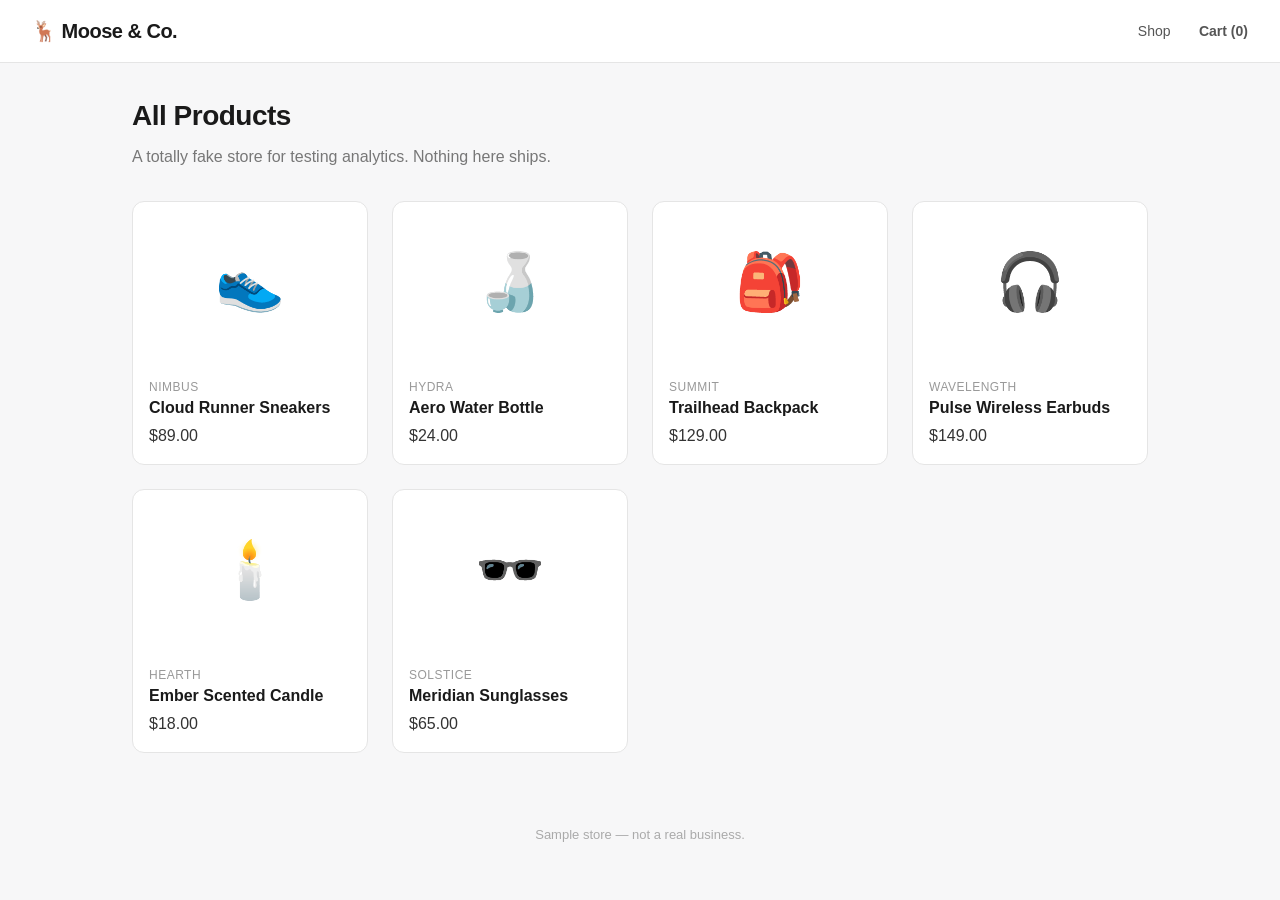
<file: index.html>
<!DOCTYPE html>
<html lang="en">
<head>
  <meta charset="UTF-8" />
  <meta name="viewport" content="width=device-width, initial-scale=1.0" />
  <title>Moose &amp; Co. — Sample Shop</title>
  <link rel="stylesheet" href="style.css" />
  <!-- GTM: paste your <head> container snippet here -->
    <!-- Google Tag Manager -->
<script>(function(w,d,s,l,i){w[l]=w[l]||[];w[l].push({'gtm.start':
  new Date().getTime(),event:'gtm.js'});var f=d.getElementsByTagName(s)[0],
  j=d.createElement(s),dl=l!='dataLayer'?'&l='+l:'';j.async=true;j.src=
  'https://www.googletagmanager.com/gtm.js?id='+i+dl;f.parentNode.insertBefore(j,f);
  })(window,document,'script','dataLayer','GTM-MHVJKCFN');</script>
  <!-- End Google Tag Manager -->
</head>
<body>
  <!-- Google Tag Manager (noscript) -->
<noscript><iframe src="https://www.googletagmanager.com/ns.html?id=GTM-MHVJKCFN"
  height="0" width="0" style="display:none;visibility:hidden"></iframe></noscript>
  <!-- End Google Tag Manager (noscript) -->
  <header>
    <a href="index.html" class="logo">🦌 Moose &amp; Co.</a>
    <nav>
      <a href="index.html">Shop</a>
      <a href="cart.html" class="cart-link">Cart (<span id="cart-count">0</span>)</a>
    </nav>
  </header>

  <main>
    <h1>All Products</h1>
    <p class="subtitle">A totally fake store for testing analytics. Nothing here ships.</p>
    <div class="grid" id="product-grid"></div>
  </main>

  <footer>Sample store — not a real business.</footer>

  <script src="shop.js"></script>
  <script>
    const grid = document.getElementById('product-grid');
    grid.innerHTML = PRODUCTS.map(p => `
      <a class="card" href="product.html?id=${p.id}" data-id="${p.id}">
        <div class="thumb">${p.emoji}</div>
        <div class="body">
          <div class="brand">${p.brand}</div>
          <div class="name">${p.name}</div>
          <div class="price">${money(p.price)}</div>
        </div>
      </a>
    `).join('');

    const LIST = { item_list_id: 'all_products', item_list_name: 'All Products' };
    const listItem = (p) => ({ ...toItem(p), index: PRODUCTS.indexOf(p), ...LIST });

    track('view_item_list', { items: PRODUCTS.map(listItem), ecommerce: LIST });

    grid.querySelectorAll('.card').forEach(card => {
      card.addEventListener('click', () => {
        track('select_item', { items: [listItem(getProduct(card.dataset.id))], ecommerce: LIST });
      });
    });
  </script>
</body>
</html>
</file>
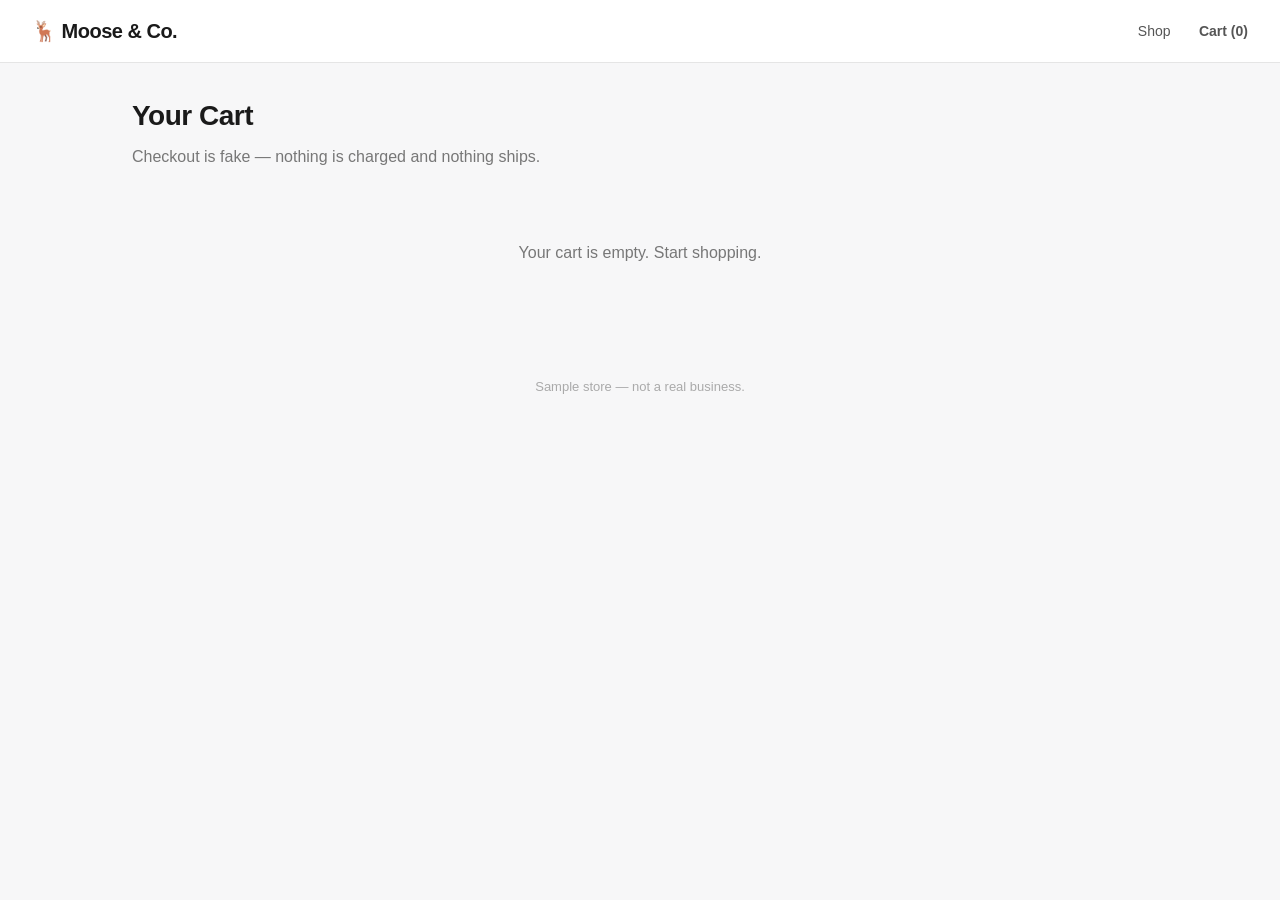
<file: cart.html>
<!DOCTYPE html>
<html lang="en">
<head>
  <meta charset="UTF-8" />
  <meta name="viewport" content="width=device-width, initial-scale=1.0" />
  <title>Cart — Moose &amp; Co.</title>
  <link rel="stylesheet" href="style.css" />
  <!-- GTM: paste your <head> container snippet here -->
    <!-- Google Tag Manager -->
<script>(function(w,d,s,l,i){w[l]=w[l]||[];w[l].push({'gtm.start':
  new Date().getTime(),event:'gtm.js'});var f=d.getElementsByTagName(s)[0],
  j=d.createElement(s),dl=l!='dataLayer'?'&l='+l:'';j.async=true;j.src=
  'https://www.googletagmanager.com/gtm.js?id='+i+dl;f.parentNode.insertBefore(j,f);
  })(window,document,'script','dataLayer','GTM-MHVJKCFN');</script>
  <!-- End Google Tag Manager -->
</head>
<body>
  <!-- Google Tag Manager (noscript) -->
<noscript><iframe src="https://www.googletagmanager.com/ns.html?id=GTM-MHVJKCFN"
  height="0" width="0" style="display:none;visibility:hidden"></iframe></noscript>
  <!-- End Google Tag Manager (noscript) -->
  <header>
    <a href="index.html" class="logo">🦌 Moose &amp; Co.</a>
    <nav>
      <a href="index.html">Shop</a>
      <a href="cart.html" class="cart-link">Cart (<span id="cart-count">0</span>)</a>
    </nav>
  </header>

  <main>
    <h1>Your Cart</h1>
    <p class="subtitle">Checkout is fake — nothing is charged and nothing ships.</p>
    <div id="cart-body"></div>
  </main>

  <footer>Sample store — not a real business.</footer>

  <script src="shop.js"></script>
  <script>
    function render() {
      const cart = getCart();
      const body = document.getElementById('cart-body');

      if (cart.length === 0) {
        body.innerHTML = '<p class="empty">Your cart is empty. <a href="index.html">Start shopping</a>.</p>';
        return;
      }

      const rows = cart.map(item => {
        const p = getProduct(item.id);
        return `
          <div class="cart-row">
            <div class="emoji">${p.emoji}</div>
            <div class="info">
              <div class="name">${p.name}</div>
              <div class="qty">Qty ${item.qty} · ${money(p.price)} each</div>
            </div>
            <div>${money(p.price * item.qty)}</div>
            <button class="link-remove" data-id="${p.id}">Remove</button>
          </div>`;
      }).join('');

      body.innerHTML = rows + `
        <div class="cart-summary">
          <div class="total"><span>Total</span><span>${money(cartTotal())}</span></div>
          <button class="btn" id="checkout-btn">Checkout</button>
        </div>`;

      body.querySelectorAll('.link-remove').forEach(btn => {
        btn.addEventListener('click', () => { removeFromCart(btn.dataset.id); render(); });
      });

      document.getElementById('checkout-btn').addEventListener('click', () => {
        location.href = 'checkout.html';
      });
    }
    render();
    if (getCart().length) track('view_cart', { items: cartItems() });
  </script>
</body>
</html>
</file>
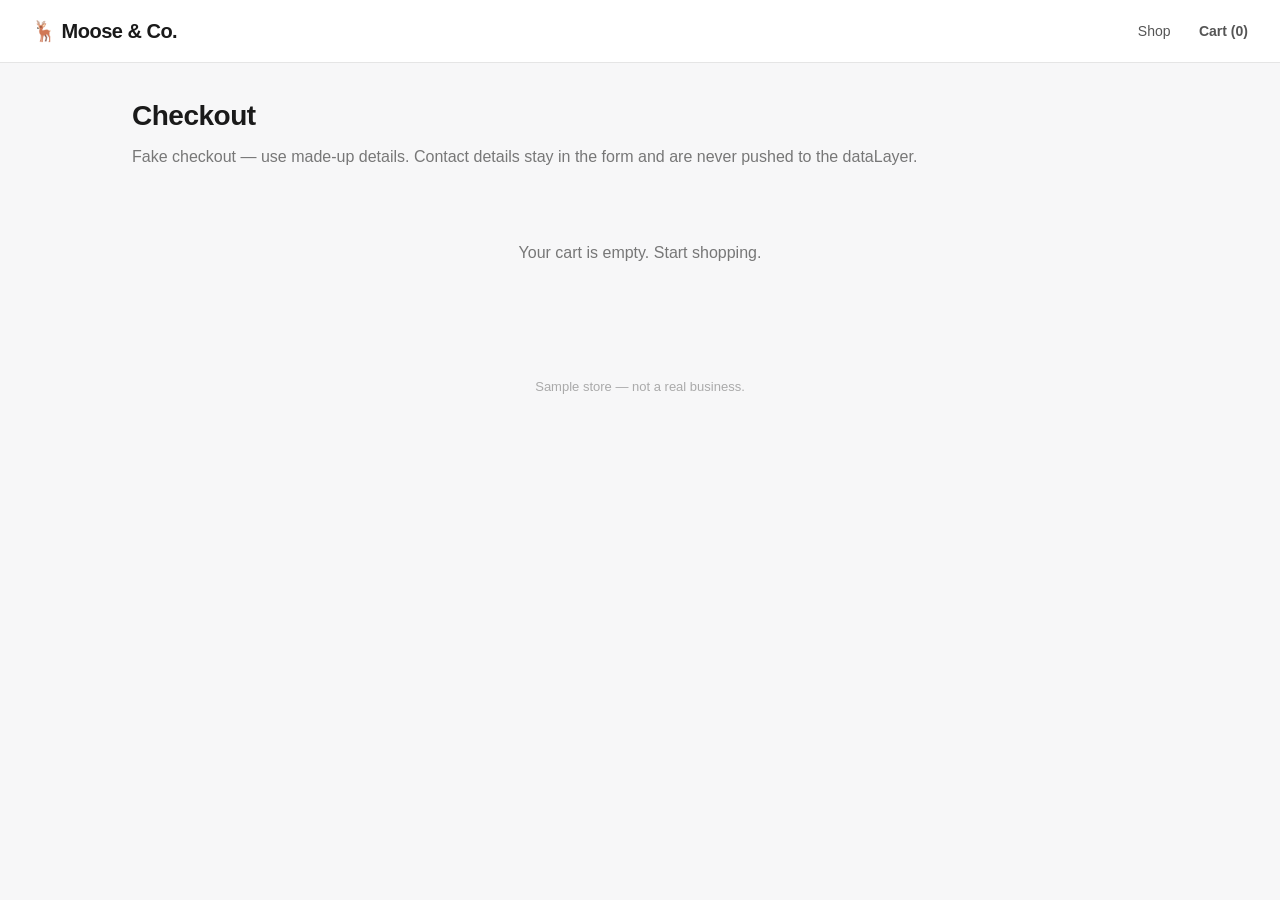
<file: checkout.html>
<!DOCTYPE html>
<html lang="en">
<head>
  <meta charset="UTF-8" />
  <meta name="viewport" content="width=device-width, initial-scale=1.0" />
  <title>Checkout — Moose &amp; Co.</title>
  <link rel="stylesheet" href="style.css" />
  <!-- GTM: paste your <head> container snippet here -->
    <!-- Google Tag Manager -->
<script>(function(w,d,s,l,i){w[l]=w[l]||[];w[l].push({'gtm.start':
  new Date().getTime(),event:'gtm.js'});var f=d.getElementsByTagName(s)[0],
  j=d.createElement(s),dl=l!='dataLayer'?'&l='+l:'';j.async=true;j.src=
  'https://www.googletagmanager.com/gtm.js?id='+i+dl;f.parentNode.insertBefore(j,f);
  })(window,document,'script','dataLayer','GTM-MHVJKCFN');</script>
  <!-- End Google Tag Manager -->
</head>
<body>
  <!-- Google Tag Manager (noscript) -->
<noscript><iframe src="https://www.googletagmanager.com/ns.html?id=GTM-MHVJKCFN"
  height="0" width="0" style="display:none;visibility:hidden"></iframe></noscript>
  <!-- End Google Tag Manager (noscript) -->
  <header>
    <a href="index.html" class="logo">🦌 Moose &amp; Co.</a>
    <nav>
      <a href="index.html">Shop</a>
      <a href="cart.html" class="cart-link">Cart (<span id="cart-count">0</span>)</a>
    </nav>
  </header>

  <main>
    <h1>Checkout</h1>
    <p class="subtitle">Fake checkout — use made-up details. Contact details stay in the form and are never pushed to the dataLayer.</p>
    <div id="checkout-body"></div>
  </main>

  <footer>Sample store — not a real business.</footer>

  <script src="shop.js"></script>
  <script>
    const SHIPPING = { Standard: 5, Express: 15 };
    const body = document.getElementById('checkout-body');
    const items = cartItems();

    if (items.length === 0) {
      body.innerHTML = '<p class="empty">Your cart is empty. <a href="index.html">Start shopping</a>.</p>';
    } else {
      body.innerHTML = `
        <form class="checkout" id="checkout-form">
          <fieldset id="step-shipping">
            <legend>1. Contact &amp; shipping</legend>
            <div class="fields">
              <label class="wide">Email <input type="email" name="email" required /></label>
              <label class="wide">Phone <input type="tel" name="phone" required /></label>
              <label>First name <input type="text" name="first_name" required /></label>
              <label>Last name <input type="text" name="last_name" required /></label>
              <label class="wide">Street <input type="text" name="street" required /></label>
              <label>City <input type="text" name="city" required /></label>
              <label>State / region <input type="text" name="region" required /></label>
              <label>Postal code <input type="text" name="postal_code" required /></label>
              <label>Country
                <select name="country">
                  <option value="US">United States</option>
                  <option value="CA">Canada</option>
                  <option value="GB">United Kingdom</option>
                </select>
              </label>
            </div>
            ${Object.keys(SHIPPING).map((tier, i) => `
              <label class="option"><input type="radio" name="shipping_tier" value="${tier}" ${i === 0 ? 'checked' : ''} />
                ${tier} shipping — ${money(SHIPPING[tier])}</label>`).join('')}
            <div class="actions">
              <button type="button" class="btn" id="continue-btn">Continue to payment</button>
              <button type="button" class="btn secondary" id="fill-btn" style="margin-left:8px">Fill test data</button>
            </div>
          </fieldset>

          <fieldset id="step-payment" disabled>
            <legend>2. Payment</legend>
            <label class="option"><input type="radio" name="payment_type" value="Test Card" checked /> Test card (no card details needed)</label>
            <label class="option"><input type="radio" name="payment_type" value="Pay Later" /> Pay later</label>
            <div class="summary-line" style="margin-top:16px"><span>Subtotal</span><span>${money(itemsValue(items))}</span></div>
            <div class="summary-line"><span>Shipping</span><span id="shipping-cost"></span></div>
            <div class="actions">
              <button type="submit" class="btn" id="place-order-btn">Place order</button>
            </div>
          </fieldset>
        </form>`;

      const form = document.getElementById('checkout-form');
      const stepShipping = document.getElementById('step-shipping');
      const stepPayment = document.getElementById('step-payment');

      const test = {
        email: 'test.buyer@example.com', phone: '+12025550123',
        first_name: 'Test', last_name: 'Buyer', street: '123 Sample St',
        city: 'Springfield', region: 'IL', postal_code: '62701', country: 'US'
      };
      Object.keys(test).forEach(name => { form.elements[name].value = test[name]; });

      track('begin_checkout', { items });

      document.getElementById('fill-btn').addEventListener('click', () => {
        Object.keys(test).forEach(name => { form.elements[name].value = test[name]; });
      });

      document.getElementById('continue-btn').addEventListener('click', () => {
        if (!form.reportValidity()) return;
        const tier = form.elements.shipping_tier.value;
        track('add_shipping_info', { items, ecommerce: { shipping_tier: tier } });
        document.getElementById('shipping-cost').textContent = money(SHIPPING[tier]);
        // Keep contact fields enabled so automatic advanced matching can read them.
        document.getElementById('continue-btn').hidden = true;
        stepPayment.disabled = false;
      });

      form.addEventListener('submit', (e) => {
        e.preventDefault();
        const tier = form.elements.shipping_tier.value;
        const payment_type = form.elements.payment_type.value;
        document.getElementById('place-order-btn').disabled = true;

        const fieldValue = (name) => form.elements[name].value.trim();
        const customer = {
          email: fieldValue('email'), phone: fieldValue('phone'),
          first_name: fieldValue('first_name'), last_name: fieldValue('last_name'),
          street: fieldValue('street'), city: fieldValue('city'),
          region: fieldValue('region'), postal_code: fieldValue('postal_code'),
          country: fieldValue('country')
        };

        track('add_payment_info', { items, ecommerce: { payment_type } });

        const order = {
          id: 'ORD-' + Date.now().toString(36).toUpperCase(),
          items, shipping: SHIPPING[tier], customer, tracked: true
        };
        sessionStorage.setItem('lastOrder', JSON.stringify(order));

        // Fire purchase here, while the contact form is still on the page.
        track('purchase', {
          items,
          ecommerce: { transaction_id: order.id, shipping: order.shipping, tax: 0 }
        });

        clearCart();
        // Give the purchase tags time to send before navigating.
        setTimeout(() => { location.href = 'thank-you.html'; }, 1000);
      });
    }
  </script>
</body>
</html>
</file>
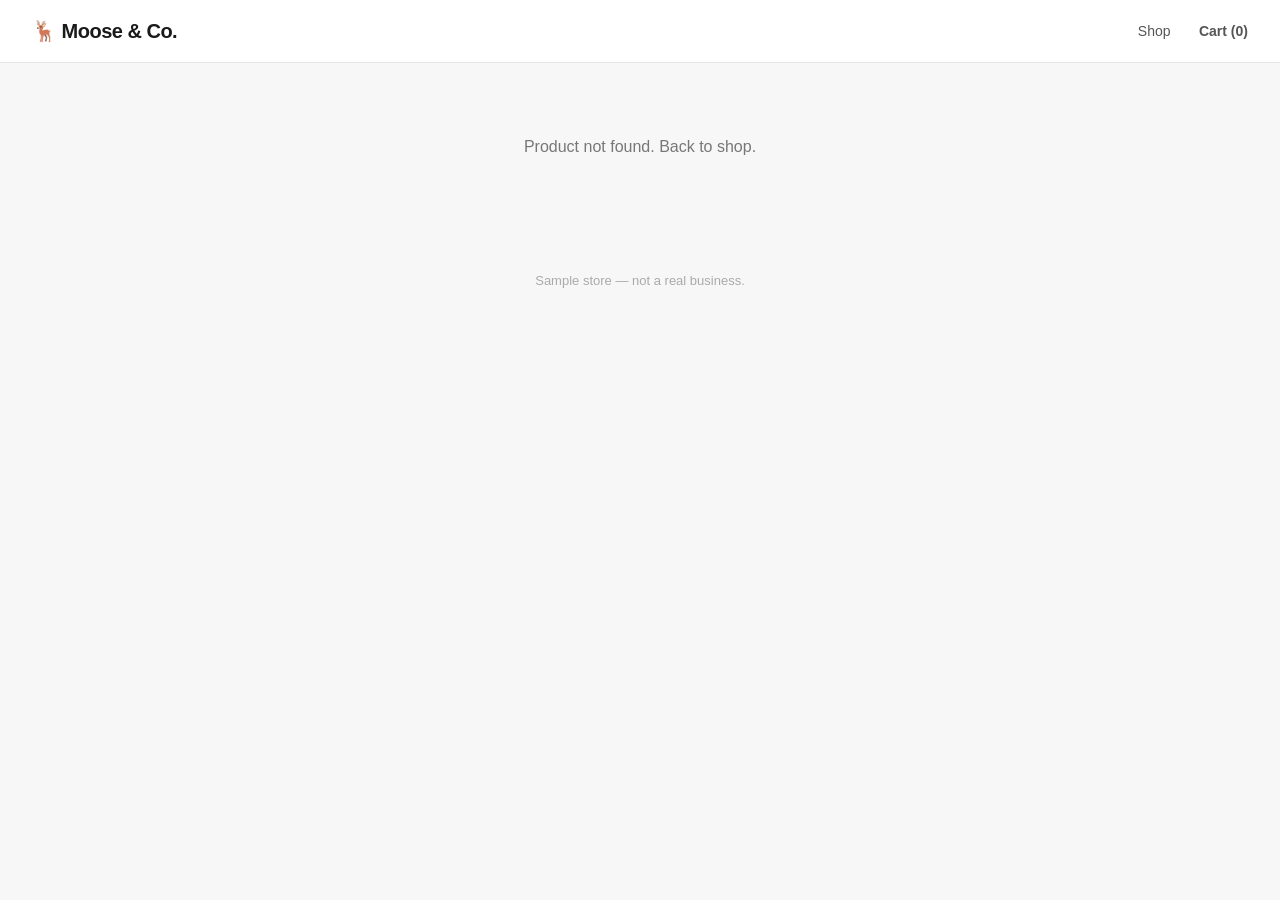
<file: product.html>
<!DOCTYPE html>
<html lang="en">
<head>
  <meta charset="UTF-8" />
  <meta name="viewport" content="width=device-width, initial-scale=1.0" />
  <title>Product — Moose &amp; Co.</title>
  <link rel="stylesheet" href="style.css" />
  <!-- GTM: paste your <head> container snippet here -->
    <!-- Google Tag Manager -->
<script>(function(w,d,s,l,i){w[l]=w[l]||[];w[l].push({'gtm.start':
  new Date().getTime(),event:'gtm.js'});var f=d.getElementsByTagName(s)[0],
  j=d.createElement(s),dl=l!='dataLayer'?'&l='+l:'';j.async=true;j.src=
  'https://www.googletagmanager.com/gtm.js?id='+i+dl;f.parentNode.insertBefore(j,f);
  })(window,document,'script','dataLayer','GTM-MHVJKCFN');</script>
  <!-- End Google Tag Manager -->
</head>
<body>
  <!-- Google Tag Manager (noscript) -->
<noscript><iframe src="https://www.googletagmanager.com/ns.html?id=GTM-MHVJKCFN"
  height="0" width="0" style="display:none;visibility:hidden"></iframe></noscript>
  <!-- End Google Tag Manager (noscript) -->
  <header>
    <a href="index.html" class="logo">🦌 Moose &amp; Co.</a>
    <nav>
      <a href="index.html">Shop</a>
      <a href="cart.html" class="cart-link">Cart (<span id="cart-count">0</span>)</a>
    </nav>
  </header>

  <main id="product-detail">
    <!-- filled by JS -->
  </main>

  <footer>Sample store — not a real business.</footer>

  <script src="shop.js"></script>
  <script>
    const id = new URLSearchParams(location.search).get('id');
    const p = getProduct(id);
    const container = document.getElementById('product-detail');

    if (!p) {
      container.innerHTML = '<p class="empty">Product not found. <a href="index.html">Back to shop</a>.</p>';
    } else {
      container.innerHTML = `
        <p style="margin-bottom:16px"><a href="index.html">&larr; Back to shop</a></p>
        <div class="detail">
          <div class="hero">${p.emoji}</div>
          <div>
            <div class="brand">${p.brand}</div>
            <h1>${p.name}</h1>
            <div class="price">${money(p.price)}</div>
            <p class="desc">${p.desc}</p>
            <button class="btn" id="add-btn">Add to cart</button>
            <a class="btn secondary" href="cart.html" style="margin-left:8px">Go to cart</a>
          </div>
        </div>`;

      track('view_item', { items: [toItem(p)] });

      document.getElementById('add-btn').addEventListener('click', () => {
        addToCart(p.id, 1);
        const btn = document.getElementById('add-btn');
        btn.textContent = 'Added ✓';
        setTimeout(() => { btn.textContent = 'Add to cart'; }, 1200);
      });
    }
  </script>
</body>
</html>
</file>
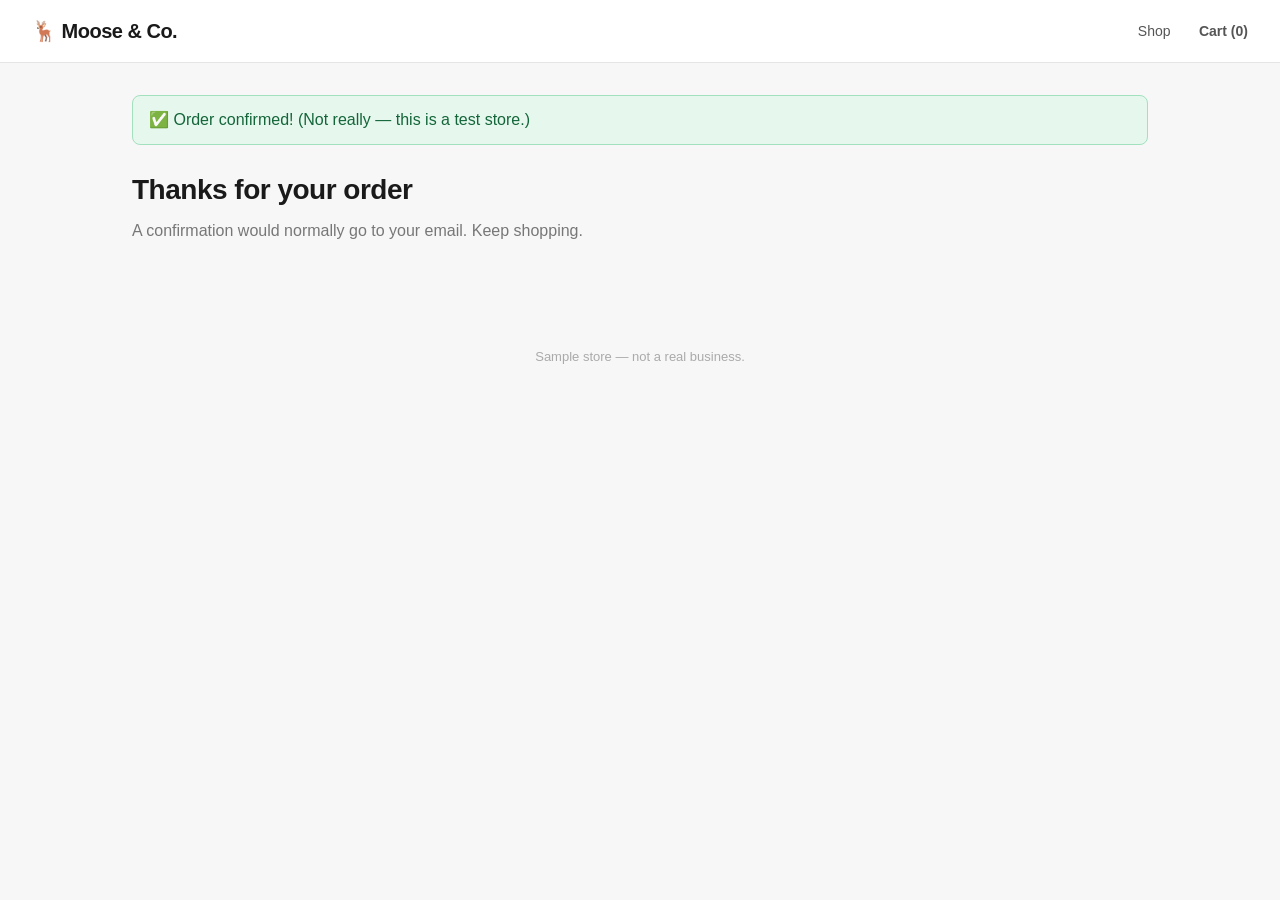
<file: thank-you.html>
<!DOCTYPE html>
<html lang="en">
<head>
  <meta charset="UTF-8" />
  <meta name="viewport" content="width=device-width, initial-scale=1.0" />
  <title>Order Confirmed — Moose &amp; Co.</title>
  <link rel="stylesheet" href="style.css" />
  <!-- GTM: paste your <head> container snippet here -->
    <!-- Google Tag Manager -->
<script>(function(w,d,s,l,i){w[l]=w[l]||[];w[l].push({'gtm.start':
  new Date().getTime(),event:'gtm.js'});var f=d.getElementsByTagName(s)[0],
  j=d.createElement(s),dl=l!='dataLayer'?'&l='+l:'';j.async=true;j.src=
  'https://www.googletagmanager.com/gtm.js?id='+i+dl;f.parentNode.insertBefore(j,f);
  })(window,document,'script','dataLayer','GTM-MHVJKCFN');</script>
  <!-- End Google Tag Manager -->
</head>
<body>
  <!-- Google Tag Manager (noscript) -->
<noscript><iframe src="https://www.googletagmanager.com/ns.html?id=GTM-MHVJKCFN"
  height="0" width="0" style="display:none;visibility:hidden"></iframe></noscript>
  <!-- End Google Tag Manager (noscript) -->
  <header>
    <a href="index.html" class="logo">🦌 Moose &amp; Co.</a>
    <nav>
      <a href="index.html">Shop</a>
      <a href="cart.html" class="cart-link">Cart (<span id="cart-count">0</span>)</a>
    </nav>
  </header>

  <main>
    <div class="notice">✅ Order confirmed! (Not really — this is a test store.)</div>
    <h1>Thanks for your order</h1>
    <p class="subtitle">A confirmation would normally go to your email. <a href="index.html">Keep shopping</a>.</p>
    <div class="cart-summary" id="order-summary" hidden>
      <div class="summary-line"><span>Order</span><span id="order-id"></span></div>
      <div class="summary-line"><span>Shipping</span><span id="order-shipping"></span></div>
      <div class="total"><span>Total</span><span id="order-total"></span></div>
    </div>
    <section id="customer-summary" class="cart-summary" hidden aria-label="Checkout details">
      <h2>Checkout details</h2>
      <div class="summary-line"><span>Name</span><span id="customer-name"></span></div>
      <div class="summary-line"><span>Email</span><span id="customer-email"></span></div>
      <div class="summary-line"><span>Phone</span><span id="customer-phone"></span></div>
      <div class="summary-line"><span>Address</span><span id="customer-address"></span></div>
    </section>
  </main>

  <footer>Sample store — not a real business.</footer>

  <script src="shop.js"></script>
  <script>
    let order = null;
    try { order = JSON.parse(sessionStorage.getItem('lastOrder')); } catch (e) {}

    if (order) {
      document.getElementById('order-id').textContent = order.id;
      document.getElementById('order-shipping').textContent = money(order.shipping);
      document.getElementById('order-total').textContent = money(itemsValue(order.items) + order.shipping);
      document.getElementById('order-summary').hidden = false;

      // Drop legacy contact data if this tab has an order from an older version.
      if (Object.prototype.hasOwnProperty.call(order, 'user_data')) {
        delete order.user_data;
        sessionStorage.setItem('lastOrder', JSON.stringify(order));
      }

      if (order.customer) {
        const customer = order.customer;
        document.getElementById('customer-name').textContent = [customer.first_name, customer.last_name].filter(Boolean).join(' ');
        document.getElementById('customer-email').textContent = customer.email || '';
        document.getElementById('customer-phone').textContent = customer.phone || '';
        document.getElementById('customer-address').textContent = [
          customer.street, customer.city, customer.region, customer.postal_code, customer.country
        ].filter(Boolean).join(', ');
        document.getElementById('customer-summary').hidden = false;
      }

      // Fire purchase after the checkout details are visible on this page.
      if (!order.tracked) {
        track('purchase', {
          items: order.items,
          ecommerce: { transaction_id: order.id, shipping: order.shipping, tax: 0 }
        });
        order.tracked = true;
        sessionStorage.setItem('lastOrder', JSON.stringify(order));
      }
    }
  </script>
</body>
</html>
</file>
<file: style.css>
* { box-sizing: border-box; margin: 0; padding: 0; }

body {
  font-family: -apple-system, BlinkMacSystemFont, "Segoe UI", Roboto, Helvetica, Arial, sans-serif;
  color: #1a1a1a;
  background: #f7f7f8;
  line-height: 1.5;
}

a { color: inherit; text-decoration: none; }

header {
  display: flex;
  align-items: center;
  justify-content: space-between;
  padding: 16px 32px;
  background: #fff;
  border-bottom: 1px solid #e5e5e5;
  position: sticky;
  top: 0;
  z-index: 10;
}

header .logo { font-weight: 700; font-size: 20px; letter-spacing: -0.5px; }
header nav a { margin-left: 24px; font-size: 14px; color: #555; }
header nav a:hover { color: #000; }
.cart-link { font-weight: 600; }

main { max-width: 1080px; margin: 0 auto; padding: 32px; }

h1 { font-size: 28px; margin-bottom: 8px; letter-spacing: -0.5px; }
.subtitle { color: #777; margin-bottom: 32px; }

.grid {
  display: grid;
  grid-template-columns: repeat(auto-fill, minmax(220px, 1fr));
  gap: 24px;
}

.card {
  background: #fff;
  border: 1px solid #e5e5e5;
  border-radius: 12px;
  overflow: hidden;
  transition: box-shadow 0.15s, transform 0.15s;
}
.card:hover { box-shadow: 0 6px 20px rgba(0,0,0,0.08); transform: translateY(-2px); }
.card .thumb { height: 160px; display: flex; align-items: center; justify-content: center; font-size: 56px; }
.card .body { padding: 16px; }
.card .name { font-weight: 600; margin-bottom: 4px; }
.card .price { color: #333; }
.card .brand { color: #999; font-size: 12px; text-transform: uppercase; letter-spacing: 0.5px; }

.btn {
  display: inline-block;
  background: #111;
  color: #fff;
  border: none;
  border-radius: 8px;
  padding: 12px 20px;
  font-size: 15px;
  font-weight: 600;
  cursor: pointer;
}
.btn:hover { background: #333; }
.btn.secondary { background: #fff; color: #111; border: 1px solid #ccc; }
.btn.secondary:hover { background: #f0f0f0; }
.btn:disabled { opacity: 0.5; cursor: not-allowed; }

/* Product detail */
.detail { display: grid; grid-template-columns: 1fr 1fr; gap: 40px; }
.detail .hero { background: #fff; border: 1px solid #e5e5e5; border-radius: 12px; height: 380px; display: flex; align-items: center; justify-content: center; font-size: 140px; }
.detail .price { font-size: 24px; margin: 16px 0; }
.detail p.desc { color: #555; margin: 16px 0 24px; }

/* Cart */
.cart-row { display: flex; align-items: center; gap: 16px; background: #fff; border: 1px solid #e5e5e5; border-radius: 12px; padding: 16px; margin-bottom: 12px; }
.cart-row .emoji { font-size: 40px; }
.cart-row .info { flex: 1; }
.cart-row .qty { color: #777; font-size: 14px; }
.cart-summary { background: #fff; border: 1px solid #e5e5e5; border-radius: 12px; padding: 24px; margin-top: 24px; }
.cart-summary .total { display: flex; justify-content: space-between; font-size: 20px; font-weight: 700; margin-bottom: 16px; }
.empty { color: #777; padding: 40px 0; text-align: center; }

.link-remove { color: #c00; font-size: 13px; cursor: pointer; background: none; border: none; }

.notice { background: #e6f7ed; border: 1px solid #a3e0bd; color: #14663a; padding: 12px 16px; border-radius: 8px; margin-bottom: 24px; }

/* Checkout */
.checkout { max-width: 640px; }
.checkout fieldset { background: #fff; border: 1px solid #e5e5e5; border-radius: 12px; padding: 24px; margin-bottom: 16px; }
.checkout fieldset:disabled { opacity: 0.5; }
.checkout legend { font-weight: 700; padding: 0 8px; }
.checkout .fields { display: grid; grid-template-columns: 1fr 1fr; gap: 12px; margin-bottom: 16px; }
.checkout label { display: block; font-size: 13px; color: #555; }
.checkout label.wide { grid-column: 1 / -1; }
.checkout input[type="text"], .checkout input[type="email"], .checkout input[type="tel"], .checkout select {
  display: block; width: 100%; margin-top: 4px; padding: 10px 12px; font-size: 15px;
  border: 1px solid #ccc; border-radius: 8px; background: #fff;
}
.checkout label.option { font-size: 15px; color: #1a1a1a; margin-bottom: 8px; }
.checkout .actions { margin-top: 16px; }
.summary-line { display: flex; justify-content: space-between; color: #555; margin-bottom: 8px; }

footer { text-align: center; color: #aaa; font-size: 13px; padding: 40px; }

@media (max-width: 720px) {
  .detail { grid-template-columns: 1fr; }
  .checkout .fields { grid-template-columns: 1fr; }
  header { padding: 12px 16px; }
  main { padding: 16px; }
}
</file>
